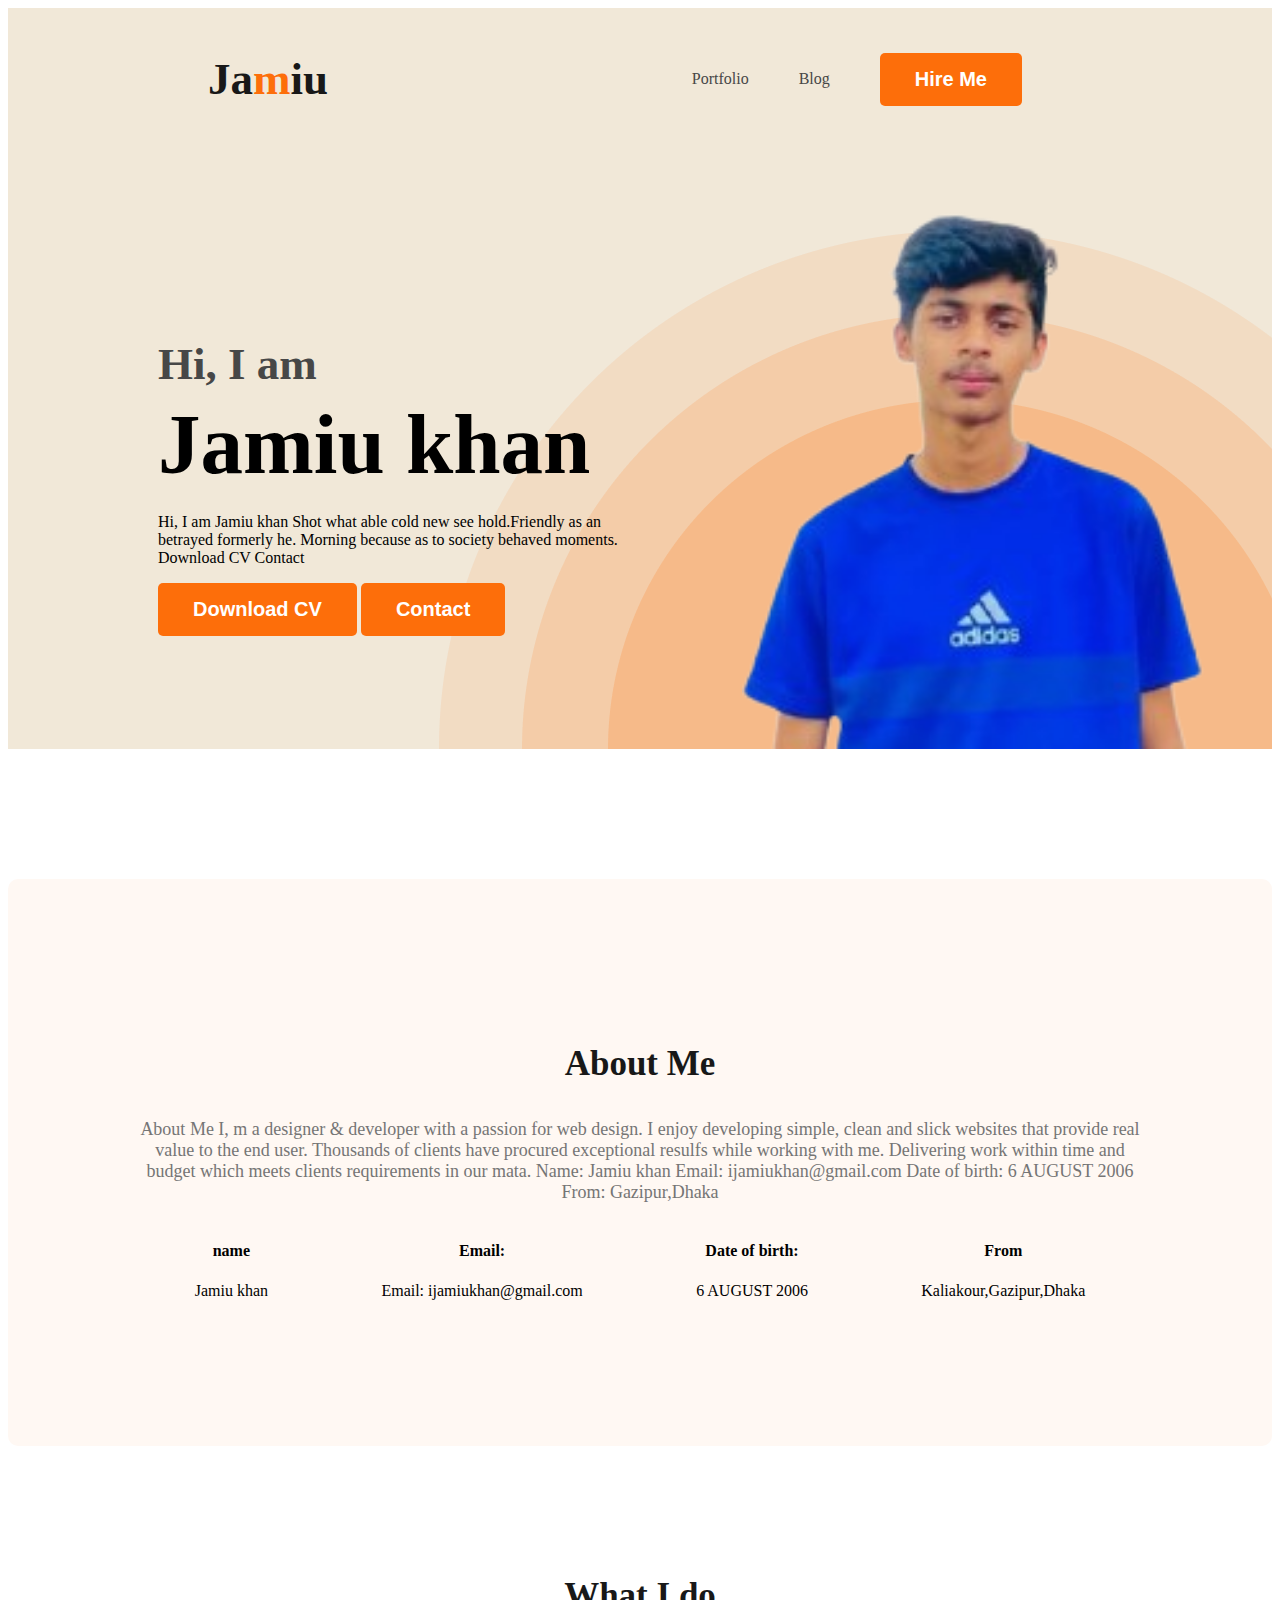
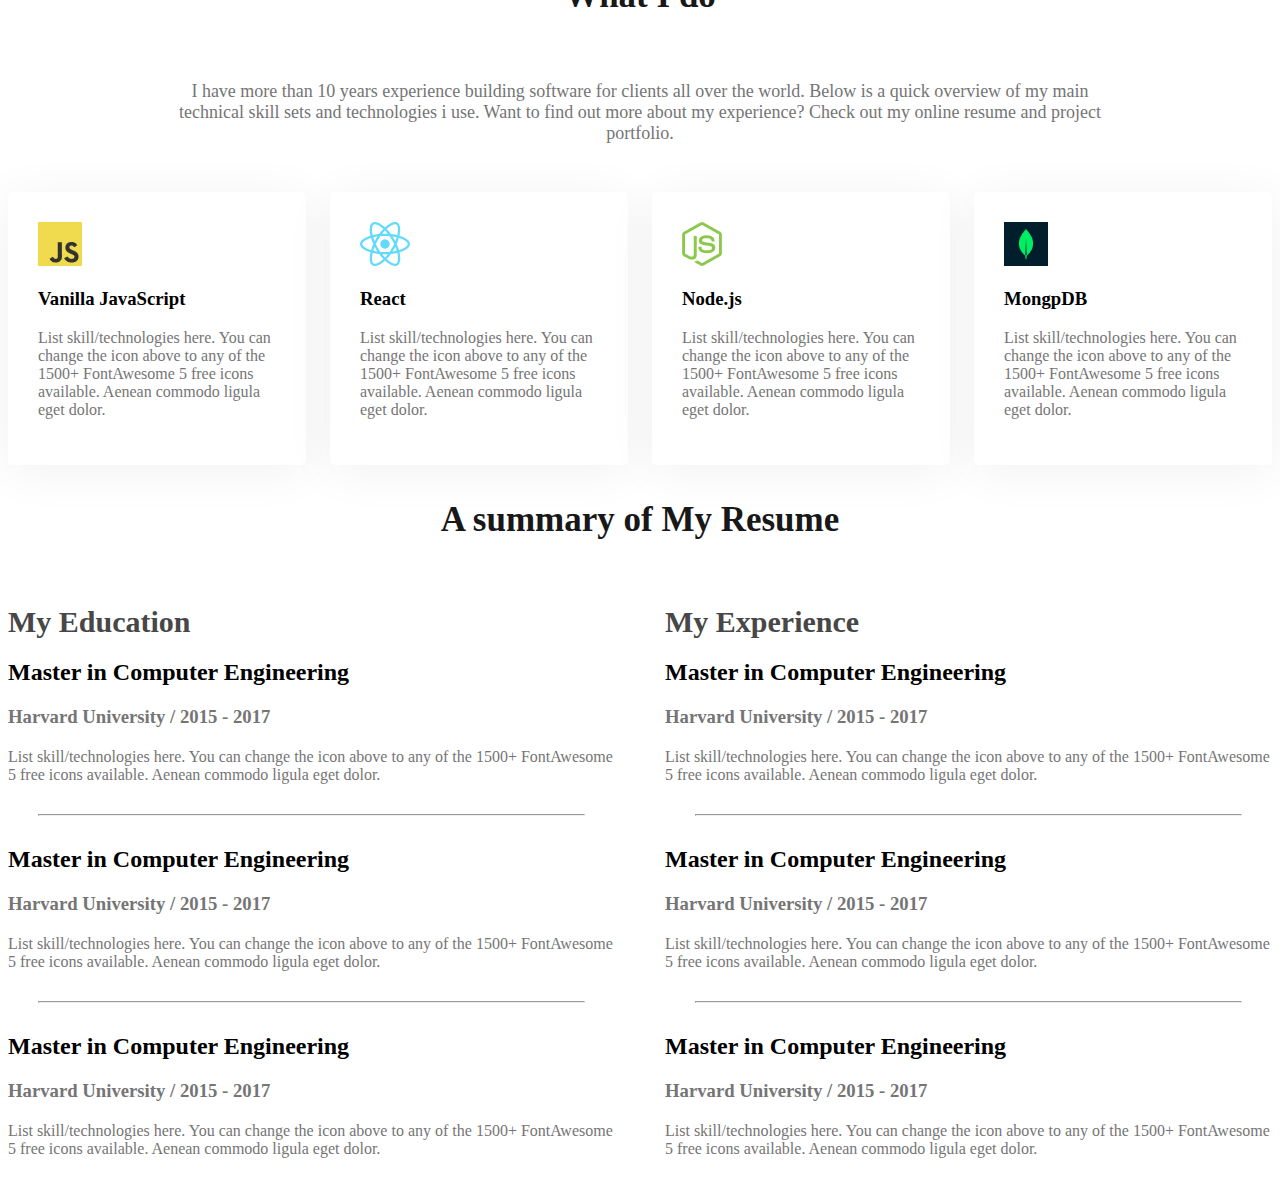
<file: index1.html>
<!DOCTYPE html>
<html lang="en">

<head>
    <meta charset="UTF-8">
    <meta name="viewport" content="width=device-width, initial-scale=1.0">
    <title> Web Developer Porttfolio 1</title>
    <link rel="preconnect" href="https://fonts.googleapis.com">
    <link rel="preconnect" href="https://fonts.gstatic.com" crossorigin>
    <link href="https://fonts.googleapis.com/css2?family=Roboto:ital,wght@0,100;1,700&display=swap" rel="stylesheet">
    <link rel="stylesheet" href="styles/drop.css">
</head>

<body>
    <header class="header">
        <nav>
            <h3 class="nav-title">Ja<span class="orang">m</span>iu</h3>
            <ul>
                <li><a href="">Portfolio</a></li>
                <li><a href="">Blog</a></li>
                <li><button class="btn-primary">Hire Me</button></li>

            </ul>
        </nav>
        <div class="banner">
            <div class="banner-content">
                <h3 class="banner-greeting">Hi, I am</h3>
                <h1 class="banner-title">Jamiu khan</h1>
                <p class="khan">Hi, I am
                    Jamiu khan
                    Shot what able cold new see hold.Friendly as an betrayed formerly he. Morning because as to society
                    behaved
                    moments.
                    Download CV
                    Contact</p>
                <button class="btn-primary">Download CV</button>
                <button class="btn-primary">Contact</button>

            </div>

            <img class="profile" src="images/jamiu.png" alt="" srcset="">
        </div>
    </header>
    <section class="about">
        <h3 class="section-title">About Me</h3>
        <p class="section-description">
            About Me
            I, m a designer & developer with a passion for web design. I enjoy developing simple, clean and slick
            websites
            that provide real value to the end user. Thousands of clients have procured exceptional resulfs while
            working
            with me. Delivering work within time and budget which meets clients requirements in our mata.
            Name:
            Jamiu khan
            Email:
            ijamiukhan@gmail.com
            Date of birth:
            6 AUGUST 2006
            From:
            Gazipur,Dhaka
        </p>
        <div class="about-info-container">
            <div class="about-info">
                <h4 class="info-title">name</h4>
                <p class="info-description">Jamiu khan</p>
            </div>
            <div class="about-info">
                <h4 class="info-title">Email:</h4>
                <p class="info-description">Email:
                    ijamiukhan@gmail.com</p>
            </div>
            <div class="about-info">
                <h4 class="info-title">Date of birth:</h4>
                <p class="info-description">6 AUGUST 2006</p>
            </div>
            <div class="about-info">
                <h4 class="info-title">From</h4>
                <p class="info-description">Kaliakour,Gazipur,Dhaka</p>
            </div>
        </div>
    </section>
    <section>
        <h3 class="section-title">What I do</h3>
        <p id="what-i-do-description" class="section-description">
            I have more than 10 years experience building software for clients all over the world. Below is a quick
            overview
            of my main technical skill sets and technologies i use. Want to find out more about my experience? Check out
            my
            online resume and project portfolio.
        </p>
        <div class="skills-container">
            <div class="skill">
                <img src="images/icons/js.png" alt="">
                <h3 class="skill-title">Vanilla JavaScript</h3>
                <p class="skill-description">
                    List skill/technologies here. You can change the icon above to any of the 1500+ FontAwesome 5 free
                    icons
                    available. Aenean commodo ligula eget dolor.</p>
            </div>
            <div class="skill">
                <img src="images/icons/react.png" alt="">
                <h3 class="skill-title">React</h3>
                <p class="skill-description">
                    List skill/technologies here. You can change the icon above to any of the 1500+ FontAwesome 5 free
                    icons
                    available. Aenean commodo ligula eget dolor.</p>
            </div>
            <div class="skill">
                <img src="images/icons/nodejs.png" alt="">
                <h3 class="skill-title">Node.js</h3>
                <p class="skill-description">
                    List skill/technologies here. You can change the icon above to any of the 1500+ FontAwesome 5 free
                    icons
                    available. Aenean commodo ligula eget dolor.</p>
            </div>
            <div class="skill">
                <img src="images/icons/mongo.png" alt="">
                <h3 class="skill-title">MongpDB</h3>
                <p class="skill-description">
                    List skill/technologies here. You can change the icon above to any of the 1500+ FontAwesome 5 free
                    icons
                    available. Aenean commodo ligula eget dolor.</p>
            </div>
        </div>
    </section>
    <section>
        <h3 class="section-title">A summary of My Resume</h3>
        <div class="section-container">
            <div class="resume-column">
                <h3 class="resume-column-title">My Education</h3>

                <div class="resume-item">
                    <h2 class="resume-item-title">Master in Computer Engineering</h2>
                    <h3 class="resume-item-institute">Harvard University / 2015 - 2017</h3>
                    <p class="resume-item-description">List skill/technologies here. You can change the icon above
                        to any of the 1500+ FontAwesome 5 free icons available. Aenean commodo ligula eget dolor.</p>
                </div>
                <hr>
                <div class="resume-item">
                    <h2 class="resume-item-title">Master in Computer Engineering</h2>
                    <h3 class="resume-item-institute">Harvard University / 2015 - 2017</h3>
                    <p class="resume-item-description">List skill/technologies here. You can change the icon above
                        to any of the 1500+ FontAwesome 5 free icons available. Aenean commodo ligula eget dolor.</p>
                </div>
                <hr>
                <div class="resume-item">
                    <h2 class="resume-item-title">Master in Computer Engineering</h2>
                    <h3 class="resume-item-institute">Harvard University / 2015 - 2017</h3>
                    <p class="resume-item-description">List skill/technologies here. You can change the icon above
                        to any of the 1500+ FontAwesome 5 free icons available. Aenean commodo ligula eget dolor.</p>
                </div>
            </div>

            <div class="resume-column">
                <h3 class="resume-column-title">My Experience</h3>
                <div class="resume-item">
                    <h2 class="resume-item-title">Master in Computer Engineering</h2>
                    <h3 class="resume-item-institute">Harvard University / 2015 - 2017</h3>
                    <p class="resume-item-description">List skill/technologies here. You can change the icon above
                        to any of the 1500+ FontAwesome 5 free icons available. Aenean commodo ligula eget dolor.</p>
                </div>
                <hr>
                <div class="resume-item">
                    <h2 class="resume-item-title">Master in Computer Engineering</h2>
                    <h3 class="resume-item-institute">Harvard University / 2015 - 2017</h3>
                    <p class="resume-item-description">List skill/technologies here. You can change the icon above
                        to any of the 1500+ FontAwesome 5 free icons available. Aenean commodo ligula eget dolor.</p>
                </div>
                <hr>
                <div class="resume-item">
                    <h2 class="resume-item-title">Master in Computer Engineering</h2>
                    <h3 class="resume-item-institute">Harvard University / 2015 - 2017</h3>
                    <p class="resume-item-description">List skill/technologies here. You can change the icon above
                        to any of the 1500+ FontAwesome 5 free icons available. Aenean commodo ligula eget dolor.</p>
                </div>
            </div>
        </div>
        </div>
    </section>
</body>
</file>
<file: styles/drop.css>
body {
    .roboto-thin {
        font-family: "Roboto", system-ui;
        font-weight: 100;
        font-style: normal;
    }

}

.roboto-bold-italic {
    font-family: "Roboto", system-ui;
    font-weight: 700;
    font-style: italic;
}

.orang {
    color: #fd6e0a
}

.btn-primary {
    border-radius: 5px;
    background: #fd6e0a;
    border: 0;
    color: white;
    font-size: 20px;
    font-weight: 700;
    padding: 15px 35px;
}

nav {
    display: flex;
    justify-content: space-around;
    align-items: center;
}

nav {
    display: flex;
    justify-content: space-between;
    align-items: center;
    margin: 0 200px;
}

.nav-title {
    color: #181818;
    font-size: 45px;
    font-weight: 800;
}

nav>ul {
    display: flex;
    align-items: center;
}

nav li {
    list-style: none;
    margin-right: 50px;
}

nav a {
    text-decoration: none;
    color: #474747;
}

.header {
    background-image: url('../images/header_bg.png');
    background-repeat: no-repeat;
    background-position: bottom right;
    background-color: rgb(241, 232, 216)
}

.banner {
    padding: 30px 30px 0px 150px;
    display: flex;
    align-items: center;
    justify-content: space-between;
}
.banner .profile {
    width: 500px;
  }
  
  .section-title {
    color: #181818;
    text-align: center;
    font-size: 35px;
    font-weight: 700;
  }
  
  .section-description {
    color: #757575;
    text-align: center;
    font-size: 18px;
  }
  
  .banner-content {
    /* align-items: center; */
    max-width: 500px;
  }
  
  .banner-greeting {
    font-size: 45px;
    color: #474747;
    margin-bottom: 0;
  }
  
  .banner-title {
    font-size: 85px;
    font-weight: 700;
    margin-top: 5px;
    margin-bottom: 20px;
  }
  
  .khan {
    max-width: 585px;
  }
  
  .about {
    padding: 130px;
    border-radius: 10px;
    background: #FFF8F3;
    margin: 130px 0;
  }
  
  main {
    max-width: 1140px;
    margin: 0 auto;
  }
  
  main section {
    margin-top: 130px;
  }
  
  .about-info-container {
    display: flex;
    justify-content: space-around;
  }
  
  .about-info {
    text-align: center;
  }
  
  #what-i-do-description {
    padding: 30px 150px;
  }
  
  .skills-container {
    display: flex;
    gap: 24px;
  }
  .skill {
    padding: 30px;
    border-radius: 5px;
    background: #fff;
    box-shadow: 0px 6px 50px 0px rgba(0, 0, 0, 0.06);
  
  }
  
  .skill-description {
    color: #757575;
  }
  
  .resume-column-title {
    color: #474747;
    font-size: 30px;
    font-weight: 700;
    margin-bottom: 10px;
  
  }
  
  .section-container {
    display: flex;
    gap: 50px;
  }
  
  .resume-item-institute{
  margin-bottom: 20px;
  margin-top: 0px;
  }
  
  .resume-item-description,
  .resume-item-institute {
    color: #757575;
  }
  .section-container hr{
    margin: 30px;
  }
</file>
